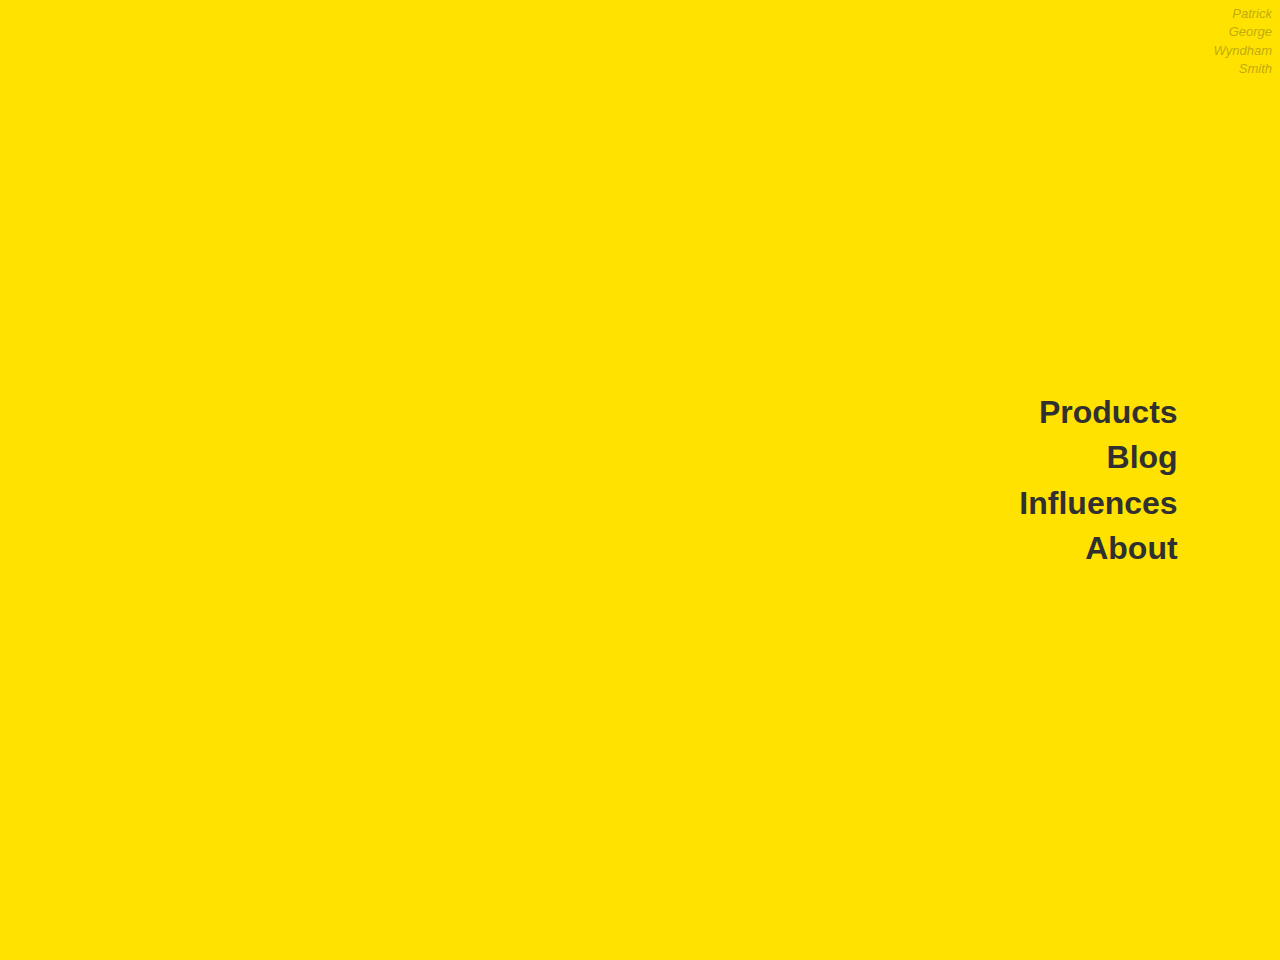
<file: index.html>
<html>
    <head>
        <meta charset="utf-8">
        <meta name="viewport" content="width=device-width, initial-scale=1">
        <title>Patrick George Wyndham Smith · Web and Mac app developer</title>
        <link rel="stylesheet" href="/css/main.css">
        <link rel="icon" type="image/png" href="/favicon-32x32.png" sizes="32x32" />
        <link rel="icon" type="image/png" href="/favicon-16x16.png" sizes="16x16" />
    </head>
    <body class="home dark-text">
        <h1 class="mark">
            <a href="/">
                <span class="text">Patrick<br>George<br>Wyndham<br>Smith</span>
            </a>
        </h1>

        <nav class="primary">
            <h2>
                <a href="/products/">Products</a>
            </h2>
            <h2>
                <a href="/blog/">Blog</a>
            </h2>
            <h2>
                <a href="/influences/">Influences</a>
            </h2>
            <h2>
                <a href="/about/">About</a>
            </h2>
        </nav>

    </body>
</html>
</file>
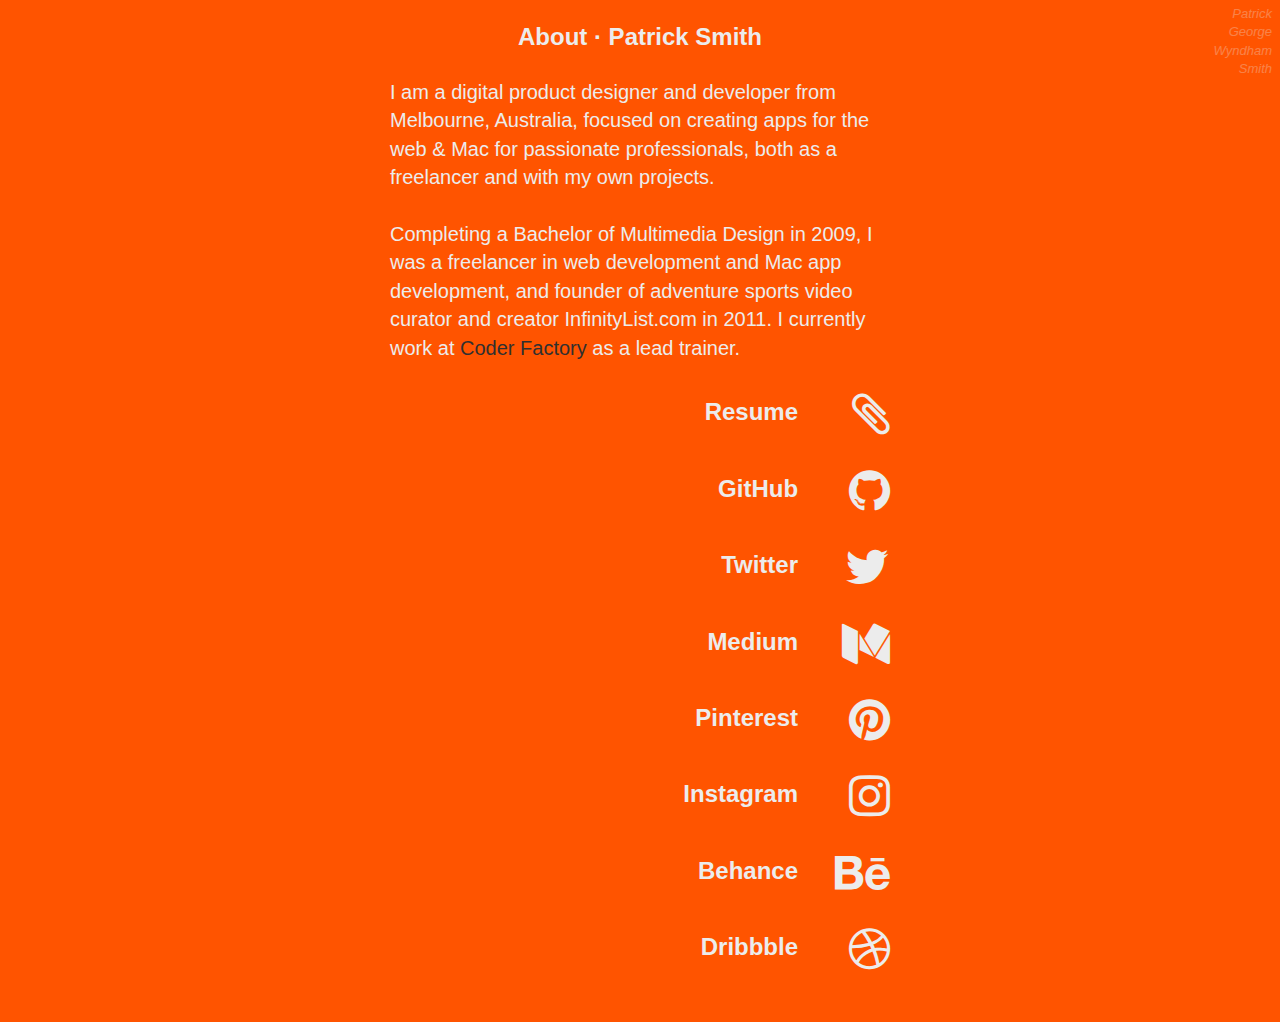
<file: about/index.html>
<html>
    <head>
        <meta charset="utf-8">
        <meta name="viewport" content="width=device-width, initial-scale=1">
        <title>About · Patrick George Wyndham Smith</title>
        <link rel="stylesheet" href="/css/main.css">
        <link rel="icon" type="image/png" href="/favicon-32x32.png" sizes="32x32" />
        <link rel="icon" type="image/png" href="/favicon-16x16.png" sizes="16x16" />
        <link rel="stylesheet" href="https://maxcdn.bootstrapcdn.com/font-awesome/4.6.3/css/font-awesome.min.css">
    </head>
    <body class="about light-text">
        <h2 class="mark">
            <a href="/">
                <span class="text">Patrick<br>George<br>Wyndham<br>Smith</span>
            </a>
        </h2>

        <div class="content">
            <article>
                <header>
                    <h1>About · Patrick Smith</h1>
                </header>
                <p>
                    I am a digital product designer and developer from Melbourne, Australia, focused on creating apps for the web & Mac for passionate professionals, both as a freelancer and with my own projects.
                </p>
                <p>
                    Completing a Bachelor of Multimedia Design in 2009, I was a freelancer in web development and Mac app development, and founder of adventure sports video curator and creator InfinityList.com in 2011. I currently work at <a href="https://www.coderfactoryacademy.edu.au/">Coder Factory</a> as a lead trainer.
                </p>
                <ul class="links">
                    <li class="major-item">
                        <a href="https://www.dropbox.com/s/mqv201sbql1692o/Patrick%20Smith%20Resume.pdf">
                            <h3>Resume <i class="fa fa-paperclip" aria-hidden="true"></i></h3>
                        </a>
                    </li>
                    <li class="major-item">
                        <a href="https://github.com/BurntCaramel">
                            <h3>GitHub <i class="fa fa-github" aria-hidden="true"></i></h3>
                        </a>
                    </li>
                    <li class="major-item">
                        <a href="https://twitter.com/concreteniche">
                            <h3>Twitter <i class="fa fa-twitter" aria-hidden="true"></i></h3>
                        </a>
                    </li>
                    <li class="major-item">
                        <a href="https://medium.com/@concreteniche">
                            <h3>Medium <i class="fa fa-medium" aria-hidden="true"></i></h3>
                        </a>
                    </li>
                    <li class="major-item">
                        <a href="https://pinterest.com/pgwsmith/pins/">
                            <h3>Pinterest <i class="fa fa-pinterest" aria-hidden="true"></i></h3>
                        </a>
                    </li>
                    <li class="major-item">
                        <a href="https://instagram.com/burntcaramel/">
                            <h3>Instagram <i class="fa fa-instagram" aria-hidden="true"></i></h3>
                        </a>
                    </li>
                    <li class="major-item">
                        <a href="https://www.behance.net/burntcaramel">
                            <h3>Behance <i class="fa fa-behance" aria-hidden="true"></i></h3>
                        </a>
                    </li>
                    <li class="major-item">
                        <a href="https://dribbble.com/PatrickSmith">
                            <h3>Dribbble <i class="fa fa-dribbble" aria-hidden="true"></i></h3>
                        </a>
                    </li>
                </ul>
            </article>
        </div>

    </body>
</html>
</file>
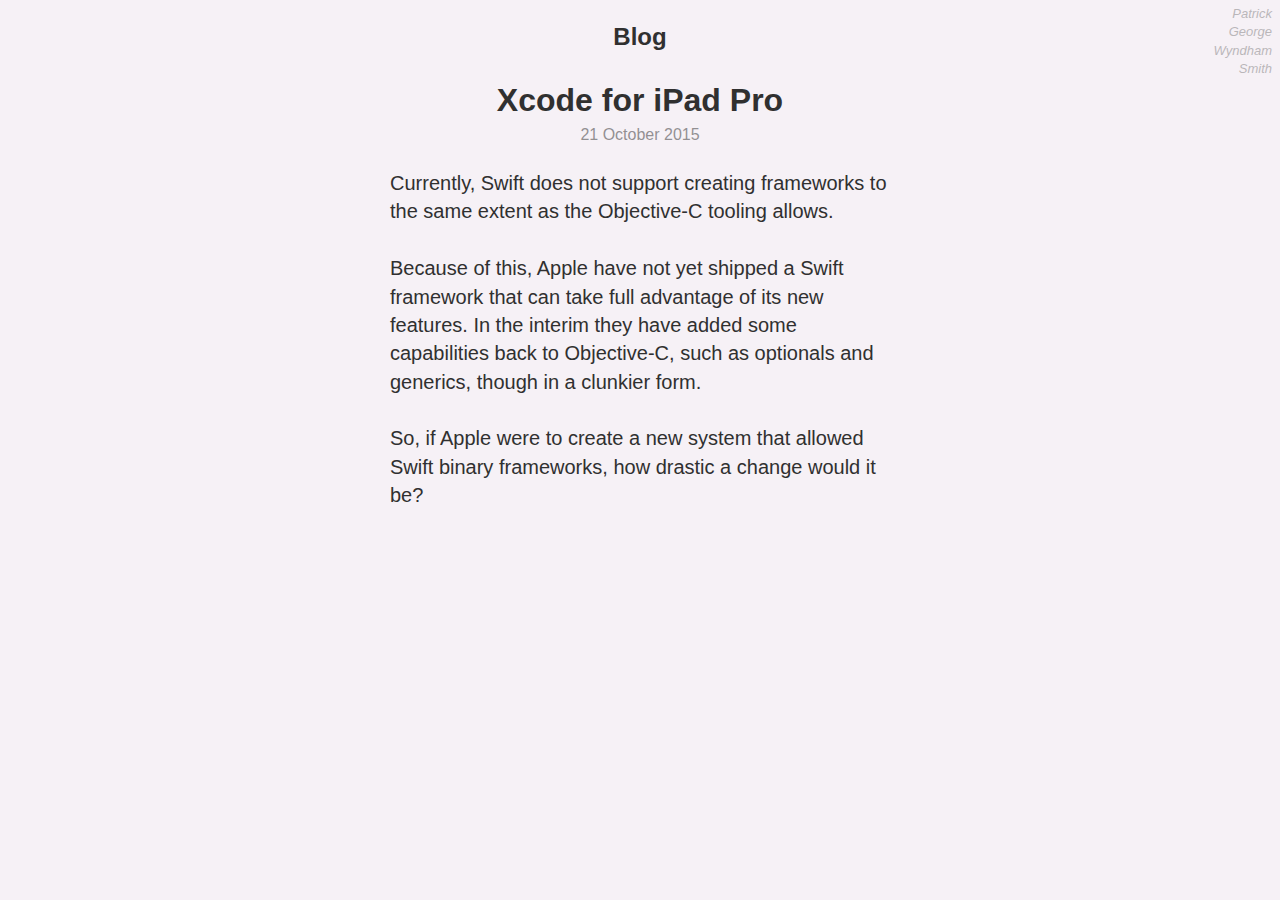
<file: blog/index.html>
<html>
    <head>
        <meta charset="utf-8">
        <meta name="viewport" content="width=device-width, initial-scale=1">
        <title>Blog · Patrick George Wyndham Smith</title>
        <link rel="stylesheet" href="/css/main.css">
        <link rel="icon" type="image/png" href="/favicon-32x32.png" sizes="32x32" />
        <link rel="icon" type="image/png" href="/favicon-16x16.png" sizes="16x16" />
    </head>
    <body class="blog dark-text">
        <h2 class="mark">
            <a href="/" class="inherit">
                <span class="text">Patrick<br>George<br>Wyndham<br>Smith</span>
            </a>
        </h2>

        <div class="content">
            <header>
                <h1>Blog</h1>
            </header>
            
            <article>
                <header>
                    <h2>Xcode for iPad Pro</h2>
                    <h5>21 October 2015</h5>
                </header>
                <p>
                    Currently, Swift does not support creating frameworks to the same extent as the Objective-C tooling allows.
                </p>
                <p>
                    Because of this, Apple have not yet shipped a Swift framework that can take full advantage of its new features. In the interim they have added some capabilities back to Objective-C, such as optionals and generics, though in a clunkier form.
                </p>
                <p>
                    So, if Apple were to create a new system that allowed Swift binary frameworks, how drastic a change would it be?
                </p>
            </article>
        </div>

    </body>
</html>
</file>
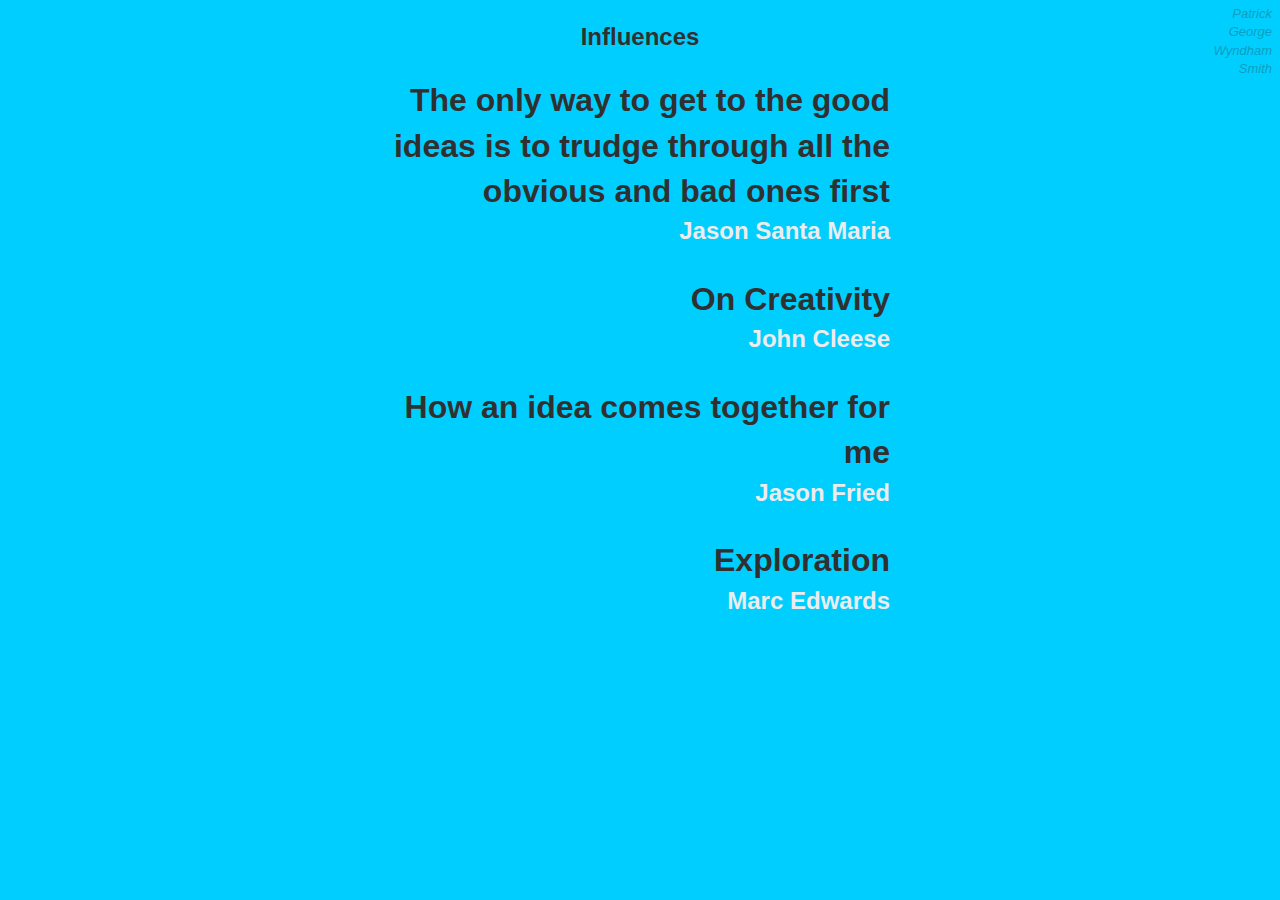
<file: influences/index.html>
<html>
    <head>
        <meta charset="utf-8">
        <meta name="viewport" content="width=device-width, initial-scale=1">
        <title>Influences · Patrick George Wyndham Smith</title>
        <link rel="stylesheet" href="/css/main.css">
        <link rel="icon" type="image/png" href="/favicon-32x32.png" sizes="32x32" />
        <link rel="icon" type="image/png" href="/favicon-16x16.png" sizes="16x16" />
    </head>
    <body class="influences dark-text">
        <h2 class="mark">
            <a href="/">
                <span class="text">Patrick<br>George<br>Wyndham<br>Smith</span>
            </a>
        </h2>

        <div class="content">
            <header>
                <h1>Influences</h1>
            </header>
            
            <article class="major-item">
                <a href="https://the-pastry-box-project.net/jason-santa-maria/2014-November-15">
                    <h2>The only way to get to the good ideas is to trudge through all the obvious and bad ones first</h2>
                    <h3 class="inverse">Jason Santa Maria</h3>
                </a>
            </article>
            
            <article class="major-item">
                <a href="https://soundcloud.com/londonscreenwriters/john-cleese-on-creativity">
                    <h2>On Creativity</h2>
                    <h3 class="inverse">John Cleese</h3>
                </a>
            </article>
            
            <article class="major-item">
                <a href="https://signalvnoise.com/posts/3896-how-an-idea-comes-together">
                    <h2>How an idea comes together for me</h2>
                    <h3 class="inverse">Jason Fried</h3>
                </a>
            </article>
            
            <article class="major-item">
                <a href="http://bjango.com/articles/exploration/">
                    <h2>Exploration</h2>
                    <h3 class="inverse">Marc Edwards</h3>
                </a>
            </article>
        </div>

    </body>
</html>
</file>
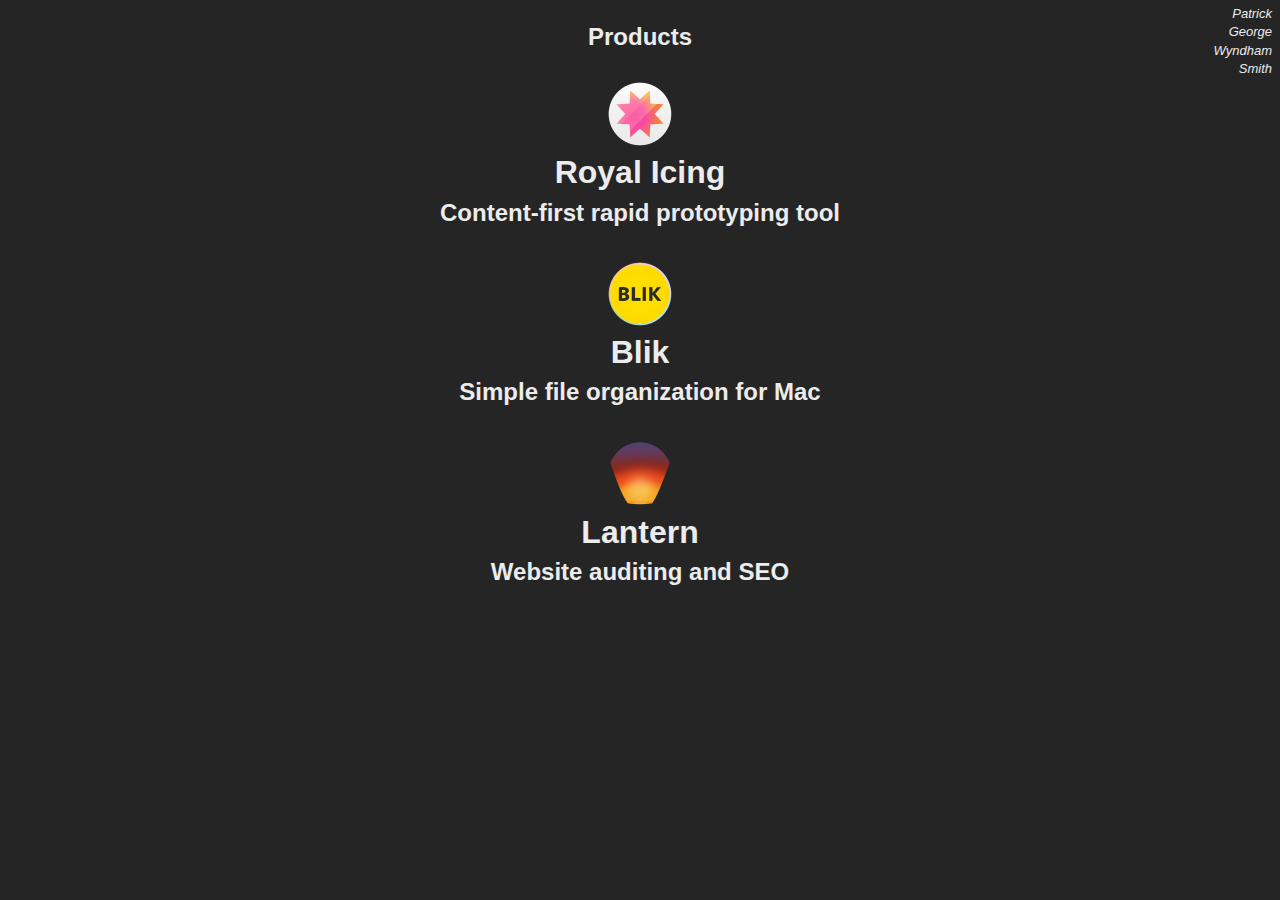
<file: products/index.html>
<html>
    <head>
        <meta charset="utf-8">
        <meta name="viewport" content="width=device-width, initial-scale=1">
        <title>Products · Patrick George Wyndham Smith</title>
        <link rel="stylesheet" href="/css/main.css">
        <link rel="icon" type="image/png" href="/favicon-32x32.png" sizes="32x32" />
        <link rel="icon" type="image/png" href="/favicon-16x16.png" sizes="16x16" />
        <link rel="stylesheet" href="https://maxcdn.bootstrapcdn.com/font-awesome/4.6.3/css/font-awesome.min.css">

        <meta name="description" content="Maker of content-first prototyping tool Royal Icing, file organizer Blik, and website auditor Lantern">
    </head>
    <body class="products light-text">
        <h2 class="mark">
            <a href="/">
                <span class="mark--text">Patrick<br>George<br>Wyndham<br>Smith</span>
            </a>
        </h2>

        <div class="content">
            <article>
                <header>
                    <h1>Products</h1>
                </header>
                
                <div class="major-item major-item--centered">
                    <a href="https://icing.space/">
                        <img src="/images/royal-icing.png" width="72" height="72">
                        <h2>Royal Icing</h2>
                        <h3>Content-first rapid prototyping tool</h3>
                    </a>
                </div>
                <div class="major-item major-item--centered">
                    <a href="https://www.burntcaramel.com/blik/">
                        <img src="/images/blik.png" width="72" height="72">
                        <h2>Blik</h2>
                        <h3>Simple file organization for Mac</h3>
                    </a>
                </div>
                <div class="major-item major-item--centered">
                    <a href="https://www.burntcaramel.com/lantern/">
                        <img src="/images/lantern.png" width="72" height="72">
                        <h2>Lantern</h2>
                        <h3>Website auditing and SEO</h3>
                    </a>
                </div>
            </article>
        </div>

    </body>
</html>
</file>
<file: css/main.css>
* {
	margin: 0;
	padding: 0;
}

body {
	margin: 0;
    font-family: 'Helvetica Neue', 'Helvetica', sans-serif;
	font-size: 20px;
	line-height: 1.42;
}
body.home {
	background-color: #FFE200;
}
body.products {
	background-color: #252525;
}
body.about {
	background-color: #FF5400;
}
body.influences {
	background-color: #00CEFF;
}
body.blog {
	background-color: #F6F1F6;
}
body.dark-text,
body.light-text .inverse,
body.light-text article a {
	color: #303030;
}
body.light-text,
body.dark-text .inverse,
body.dark-text article a {
	color: #ececec;
}

a {
	color: inherit;
	text-decoration: none;
}
a:hover {
	text-decoration: underline;
}
a.inherit {
	color: inherit;
}

.content {
	max-width: 500px;
	margin: auto;
	padding: 1em;
}

header {
	margin-bottom: 1.42rem;
}
header > * {
	text-align: center;
}

h1 {
	margin-bottom: 1em;
	text-align: center;
}
h1 {
	font-size: 24px;
}
h2 {
	font-size: 32px;
}
h3 {
	font-size: 24px;
}
h5 {
	font-size: 1rem;
	font-weight: normal;
	opacity: 0.5;
}

p {
	margin-bottom: 1.42em;
}

li {
	margin-bottom: 0.71em;
}

.mark {
	position: absolute;
	top: 0;
	right: 0;
	text-align: right;
	font-size: 13px;
	font-weight: normal;
	font-style: italic;
}
.mark a {
	display: block;
	padding: 5px 8px;
}
.mark a:hover {
	text-decoration: none;
	background-color: rgba(255, 255, 255, 0.1666);
	border-radius: 2px;
}
.mark .text {
	opacity: 0.3;
}

/* Home */

nav.primary {
	position: relative;
	top: 50vh;
	margin-top: -3em;
	padding: 0 8vw;
	text-align: right;
}

/* About */

.links {
	list-style: none;
	text-align: center;
}

/* Influences */

.major-item {
	margin-bottom: 1.42em;
	text-align: right;
}
.major-item--centered {
	text-align: center;
}
.major-item a {
	display: block;
	color: inherit !important;
}
.major-item a:hover {
	margin: -0.5em -0.666em;
	padding: 0.5em 0.666em;
	text-decoration: none;
	background-color: rgba(255, 255, 255, 0.1666);
	border-radius: 2px;
}
.major-item .fa {
	width: 1.777em;
	font-size: 200%;
	vertical-align: middle;
}
</file>
